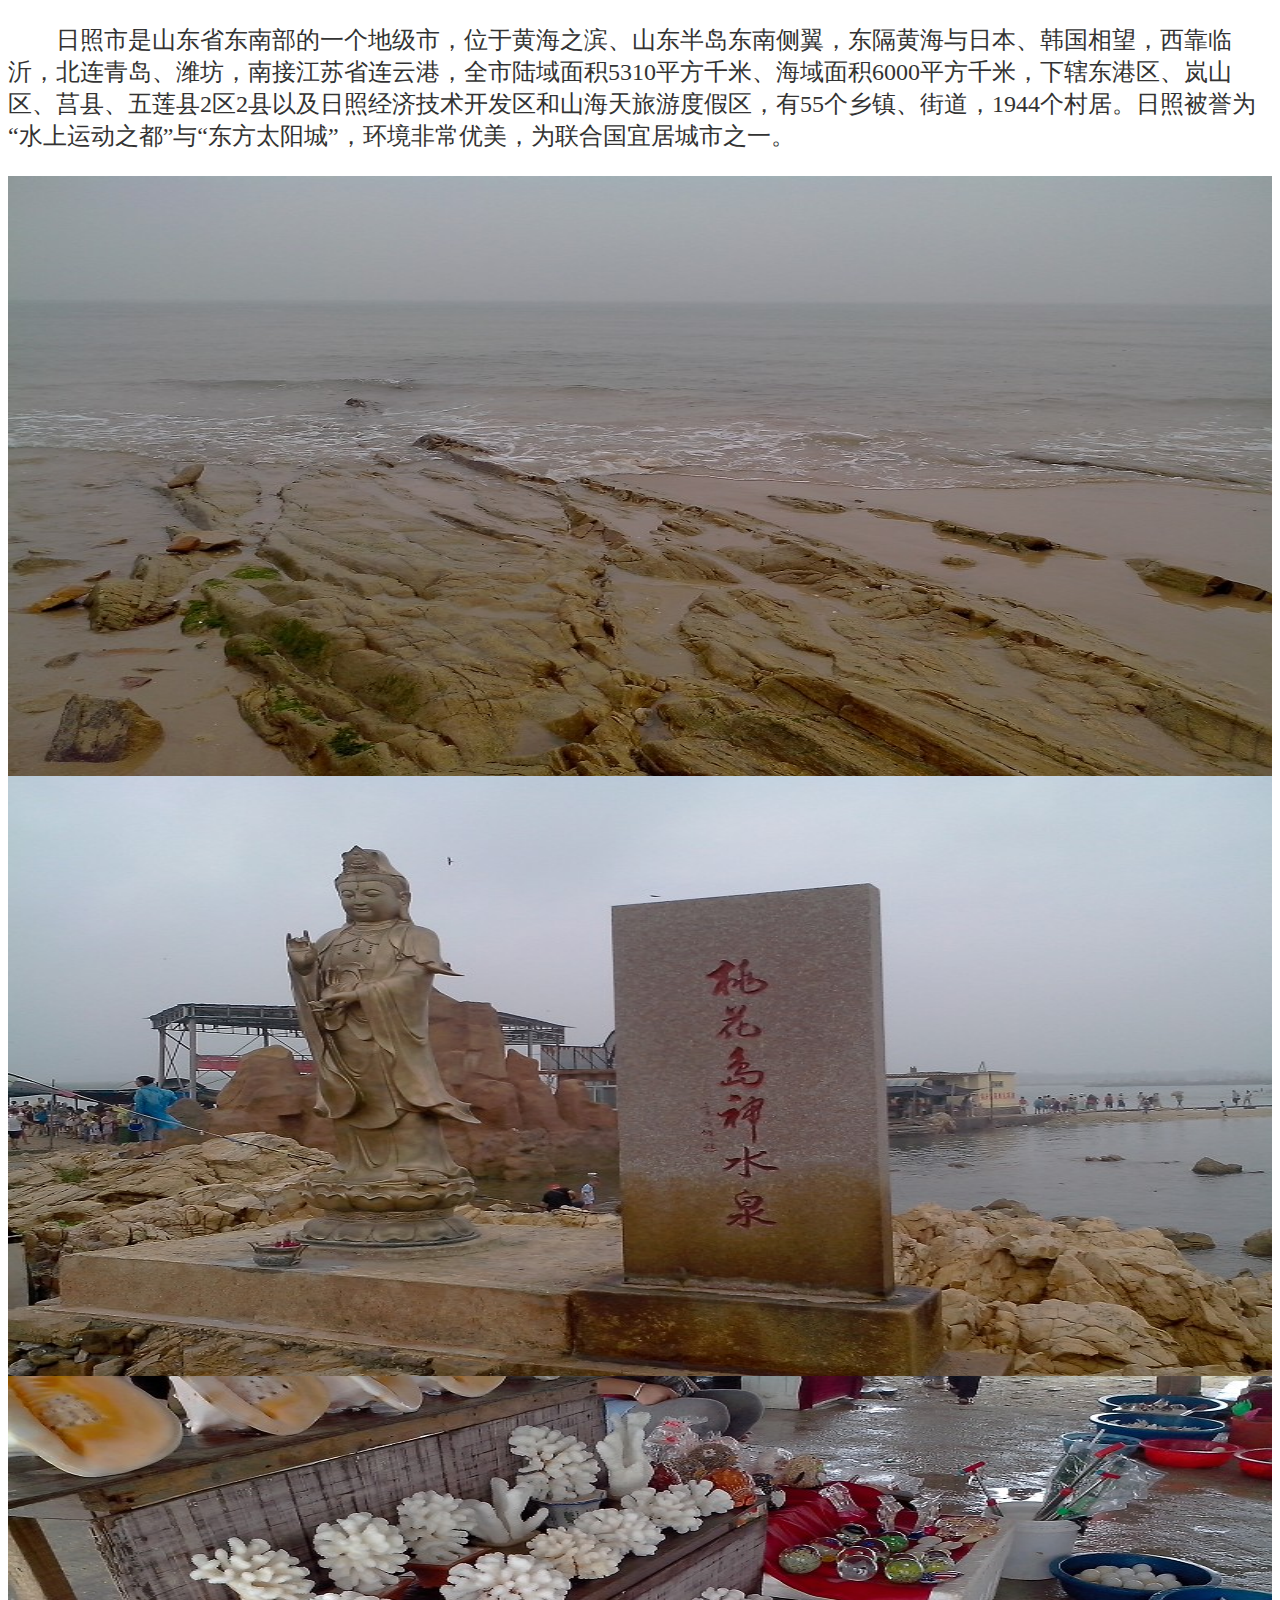
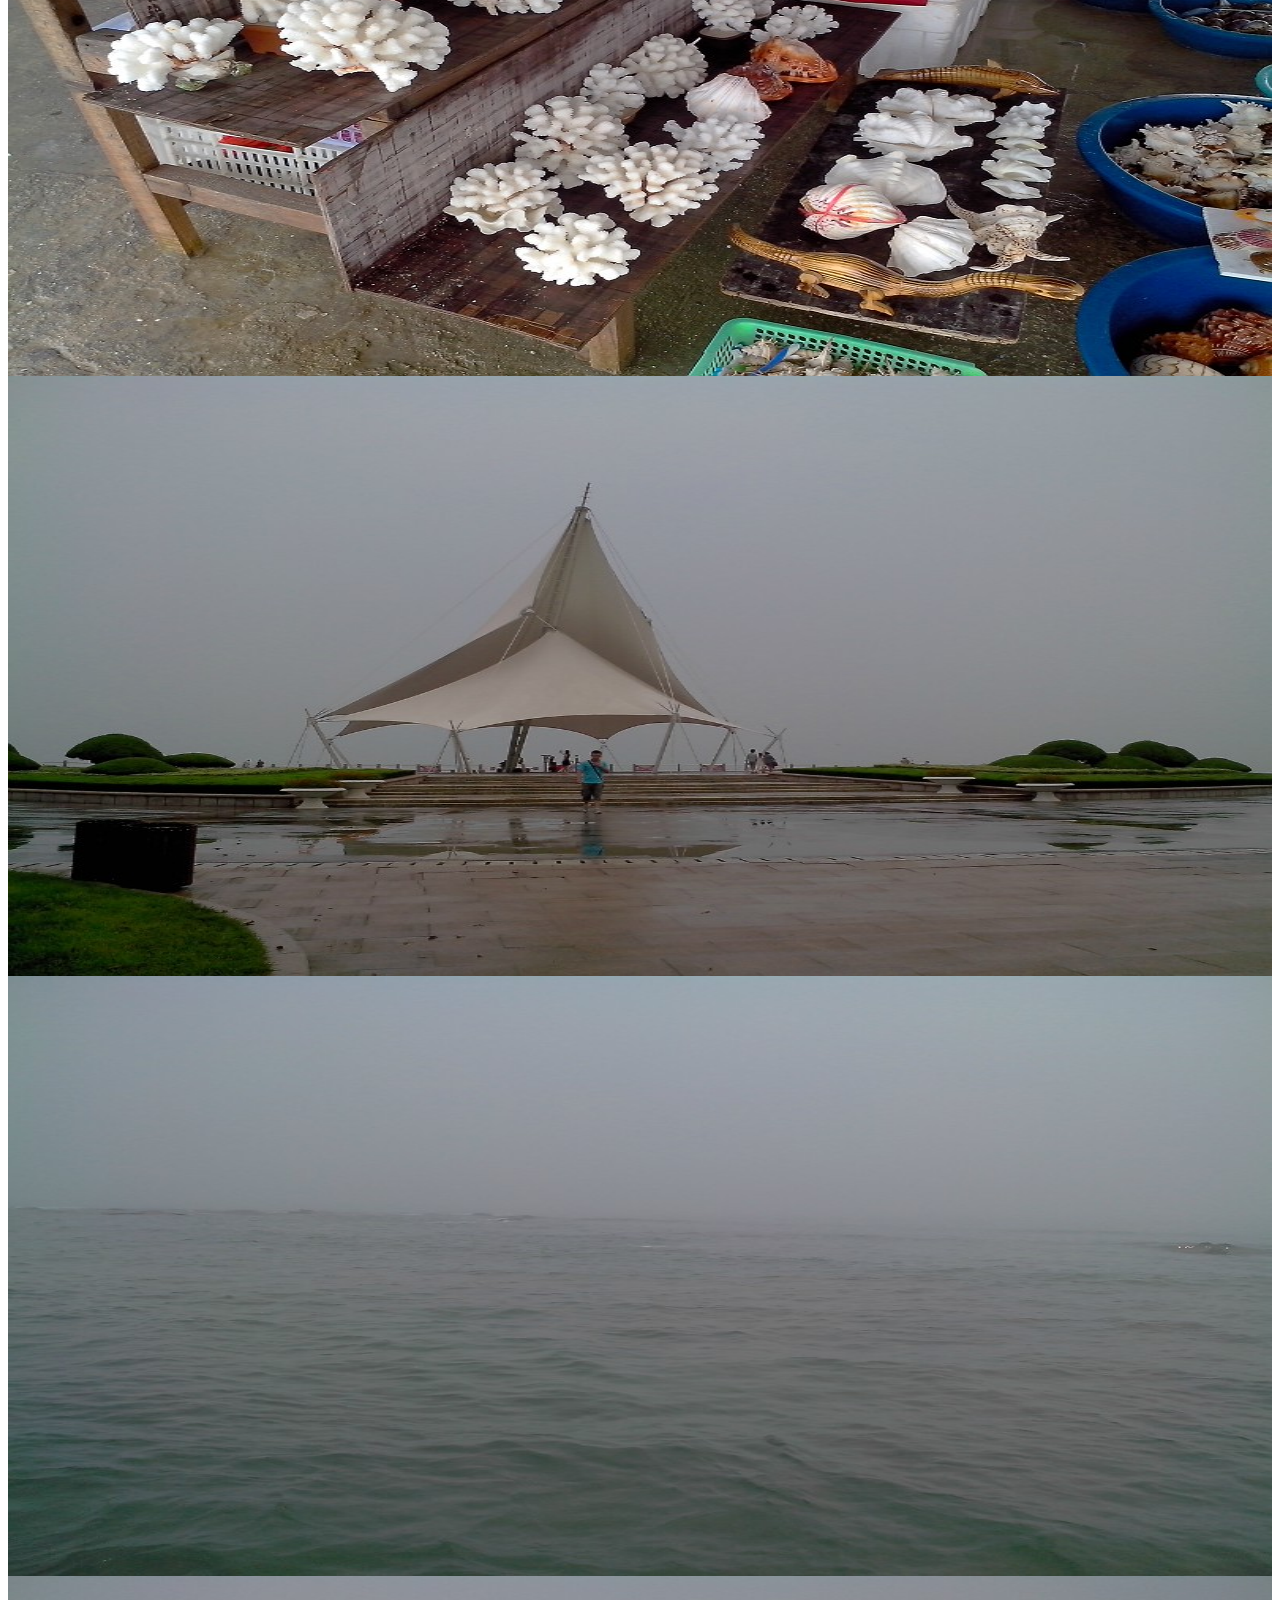
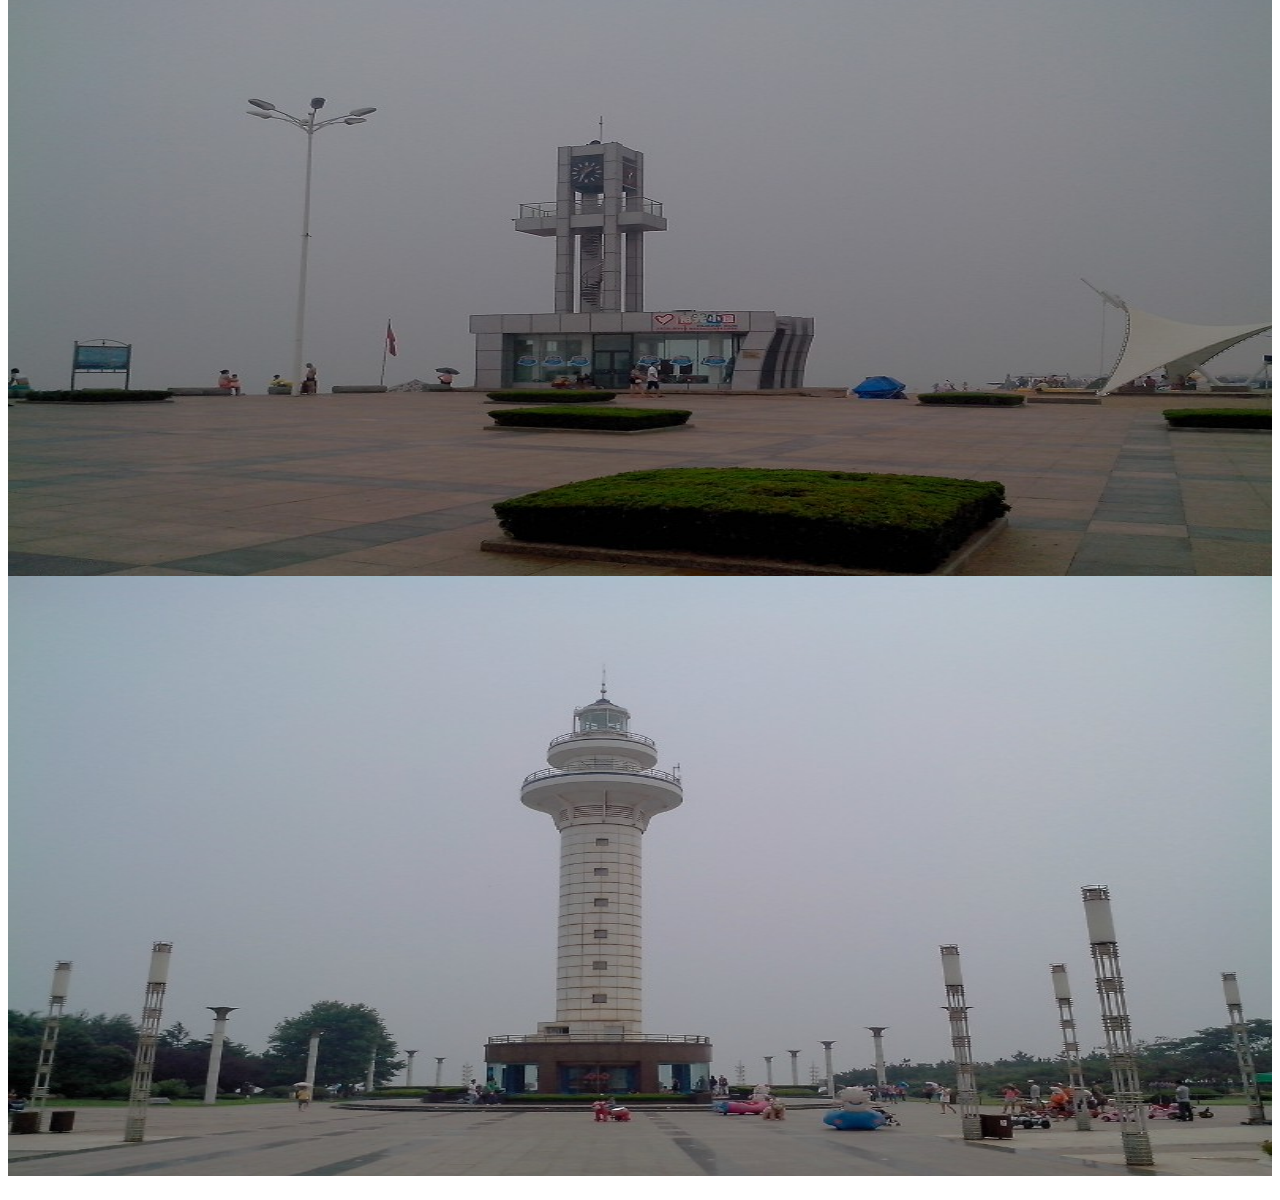
<file: 网页所需的内容/Untitled-3.html>
<!DOCTYPE html PUBLIC "-//W3C//DTD XHTML 1.0 Transitional//EN" "http://www.w3.org/TR/xhtml1/DTD/xhtml1-transitional.dtd">
<html xmlns="http://www.w3.org/1999/xhtml">
<head>

<meta http-equiv="Content-Type" content="text/html; charset=utf-8" />
<title>日照的大海</title>
</head>

<body>
<font color="#333333" size="5px" ><p>　　日照市是山东省东南部的一个地级市，位于黄海之滨、山东半岛东南侧翼，东隔黄海与日本、韩国相望，西靠临沂，北连青岛、潍坊，南接江苏省连云港，全市陆域面积5310平方千米、海域面积6000平方千米，下辖东港区、岚山区、莒县、五莲县2区2县以及日照经济技术开发区和山海天旅游度假区，有55个乡镇、街道，1944个村居。日照被誉为“水上运动之都”与“东方太阳城”，环境非常优美，为联合国宜居城市之一。</p>
<p><img src="旅游篇/旅游篇/日照/psb (6).jpg" width="100%" height="600" /><img src="旅游篇/旅游篇/日照/psbss.jpg" width="100%" height="600" /><img src="旅游篇/旅游篇/日照/psb (5).jpg" width="100%" height="600" /><img src="旅游篇/旅游篇/日照/;p[p.jpg" width="100%" height="600" /><img src="旅游篇/旅游篇/日照/5646.jpg" width="100%" height="600" /><img src="旅游篇/旅游篇/日照/jli.jpg" width="100%" height="600" /><img src="旅游篇/旅游篇/日照/psb (8).jpg" width="100%" height="600" /></p>
</font>
</body>
</html>
</file>
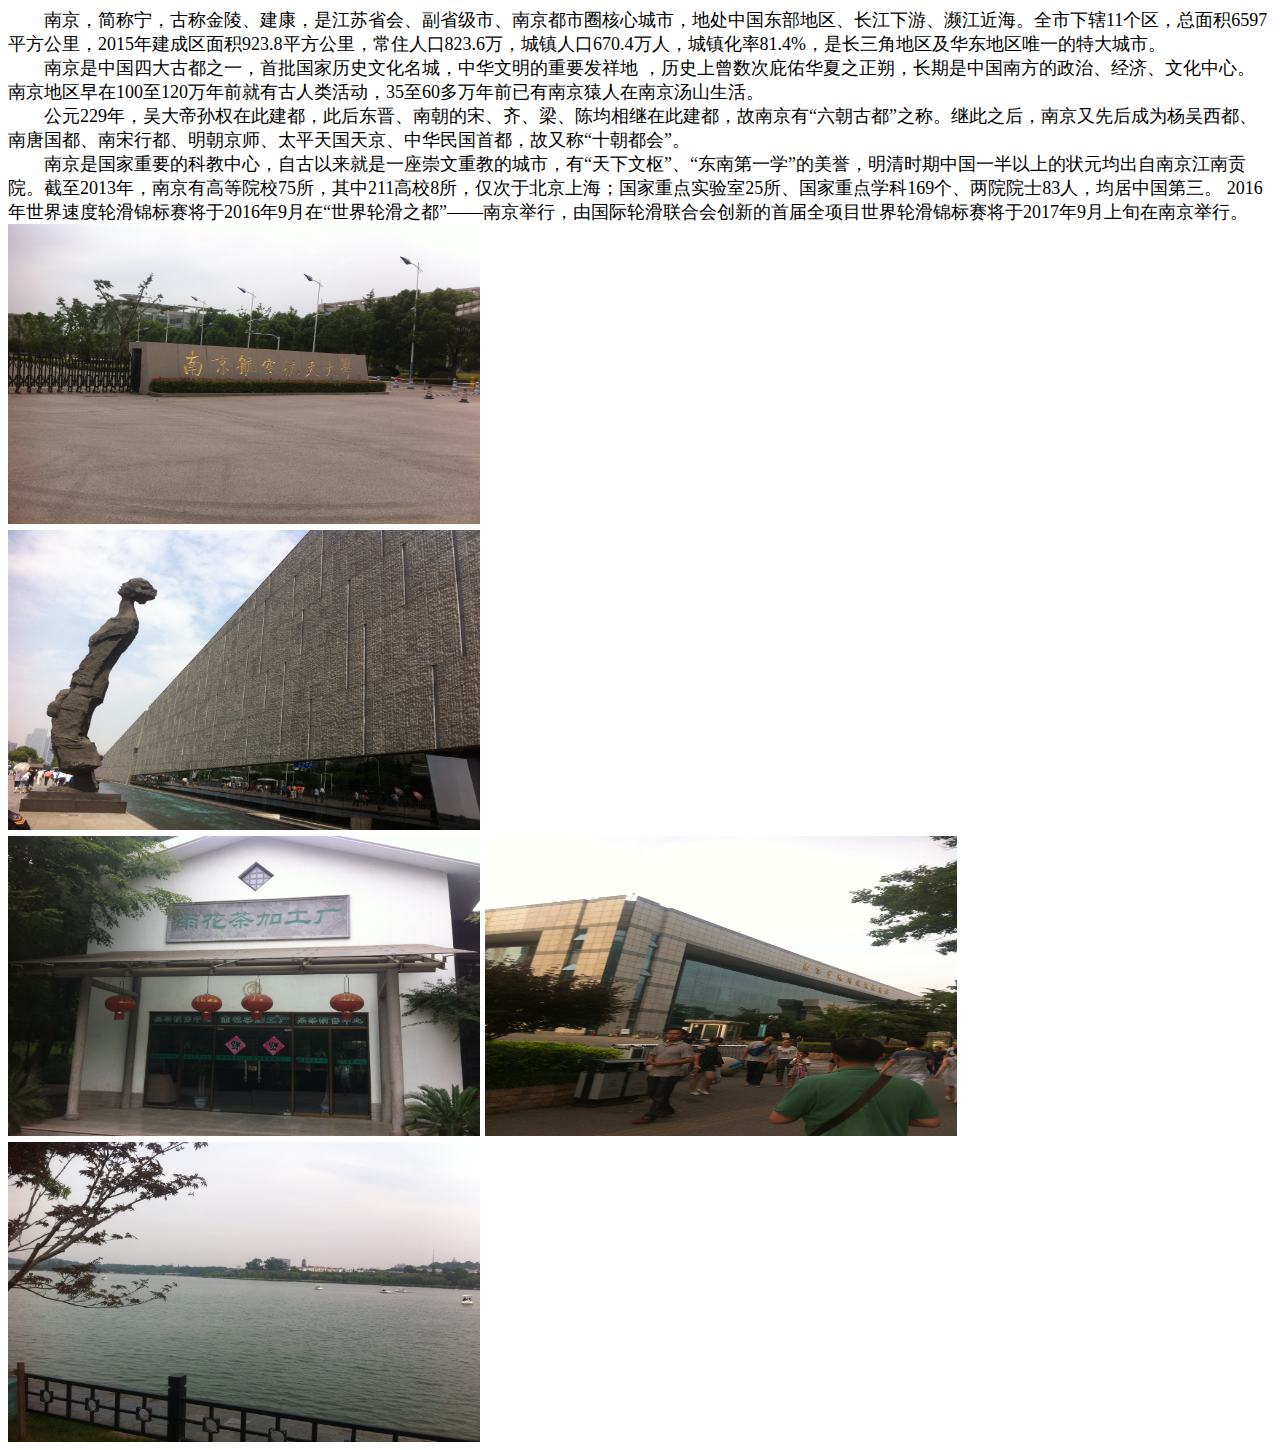
<file: 网页所需的内容/Untitled-4.html>
<!DOCTYPE html PUBLIC "-//W3C//DTD XHTML 1.0 Transitional//EN" "http://www.w3.org/TR/xhtml1/DTD/xhtml1-transitional.dtd">
<html xmlns="http://www.w3.org/1999/xhtml">
<head>

<meta http-equiv="Content-Type" content="text/html; charset=utf-8" />
<title>南京</title>
</head>

<body>
<font size="+1">　　南京，简称宁，古称金陵、建康，是江苏省会、副省级市、南京都市圈核心城市，地处中国东部地区、长江下游、濒江近海。全市下辖11个区，总面积6597平方公里，2015年建成区面积923.8平方公里，常住人口823.6万，城镇人口670.4万人，城镇化率81.4%，是长三角地区及华东地区唯一的特大城市。<br>
　　南京是中国四大古都之一，首批国家历史文化名城，中华文明的重要发祥地 ，历史上曾数次庇佑华夏之正朔，长期是中国南方的政治、经济、文化中心。南京地区早在100至120万年前就有古人类活动，35至60多万年前已有南京猿人在南京汤山生活。<br>  
　　公元229年，吴大帝孙权在此建都，此后东晋、南朝的宋、齐、梁、陈均相继在此建都，故南京有“六朝古都”之称。继此之后，南京又先后成为杨吴西都、南唐国都、南宋行都、明朝京师、太平天国天京、中华民国首都，故又称“十朝都会”。<br> 
　　南京是国家重要的科教中心，自古以来就是一座崇文重教的城市，有“天下文枢”、“东南第一学”的美誉，明清时期中国一半以上的状元均出自南京江南贡院。截至2013年，南京有高等院校75所，其中211高校8所，仅次于北京上海；国家重点实验室25所、国家重点学科169个、两院院士83人，均居中国第三。
2016年世界速度轮滑锦标赛将于2016年9月在“世界轮滑之都”——南京举行，由国际轮滑联合会创新的首届全项目世界轮滑锦标赛将于2017年9月上旬在南京举行。<br>
<img src="旅游篇/旅游篇/南京/南航.JPG" width="472" height="300" /> 　　　　　　　　　　　　　　　　　　　　
<img src="旅游篇/旅游篇/南京/南京大屠杀纪念馆 (2).JPG" width="472" height="300" /> 　　　　　　　　　　　　　　　　　　　　　　　
<img src="旅游篇/旅游篇/南京/雨花台 (6).JPG" width="472" height="300" />
<img src="旅游篇/旅游篇/南京/南京大屠杀纪念馆.JPG" width="472" height="300" /> 　　　　　　　　　　　　　　　　　　　　
<img src="旅游篇/旅游篇/南京/玄武湖 (3).JPG" width="472" height="300" />
</body>
</html>
</file>
